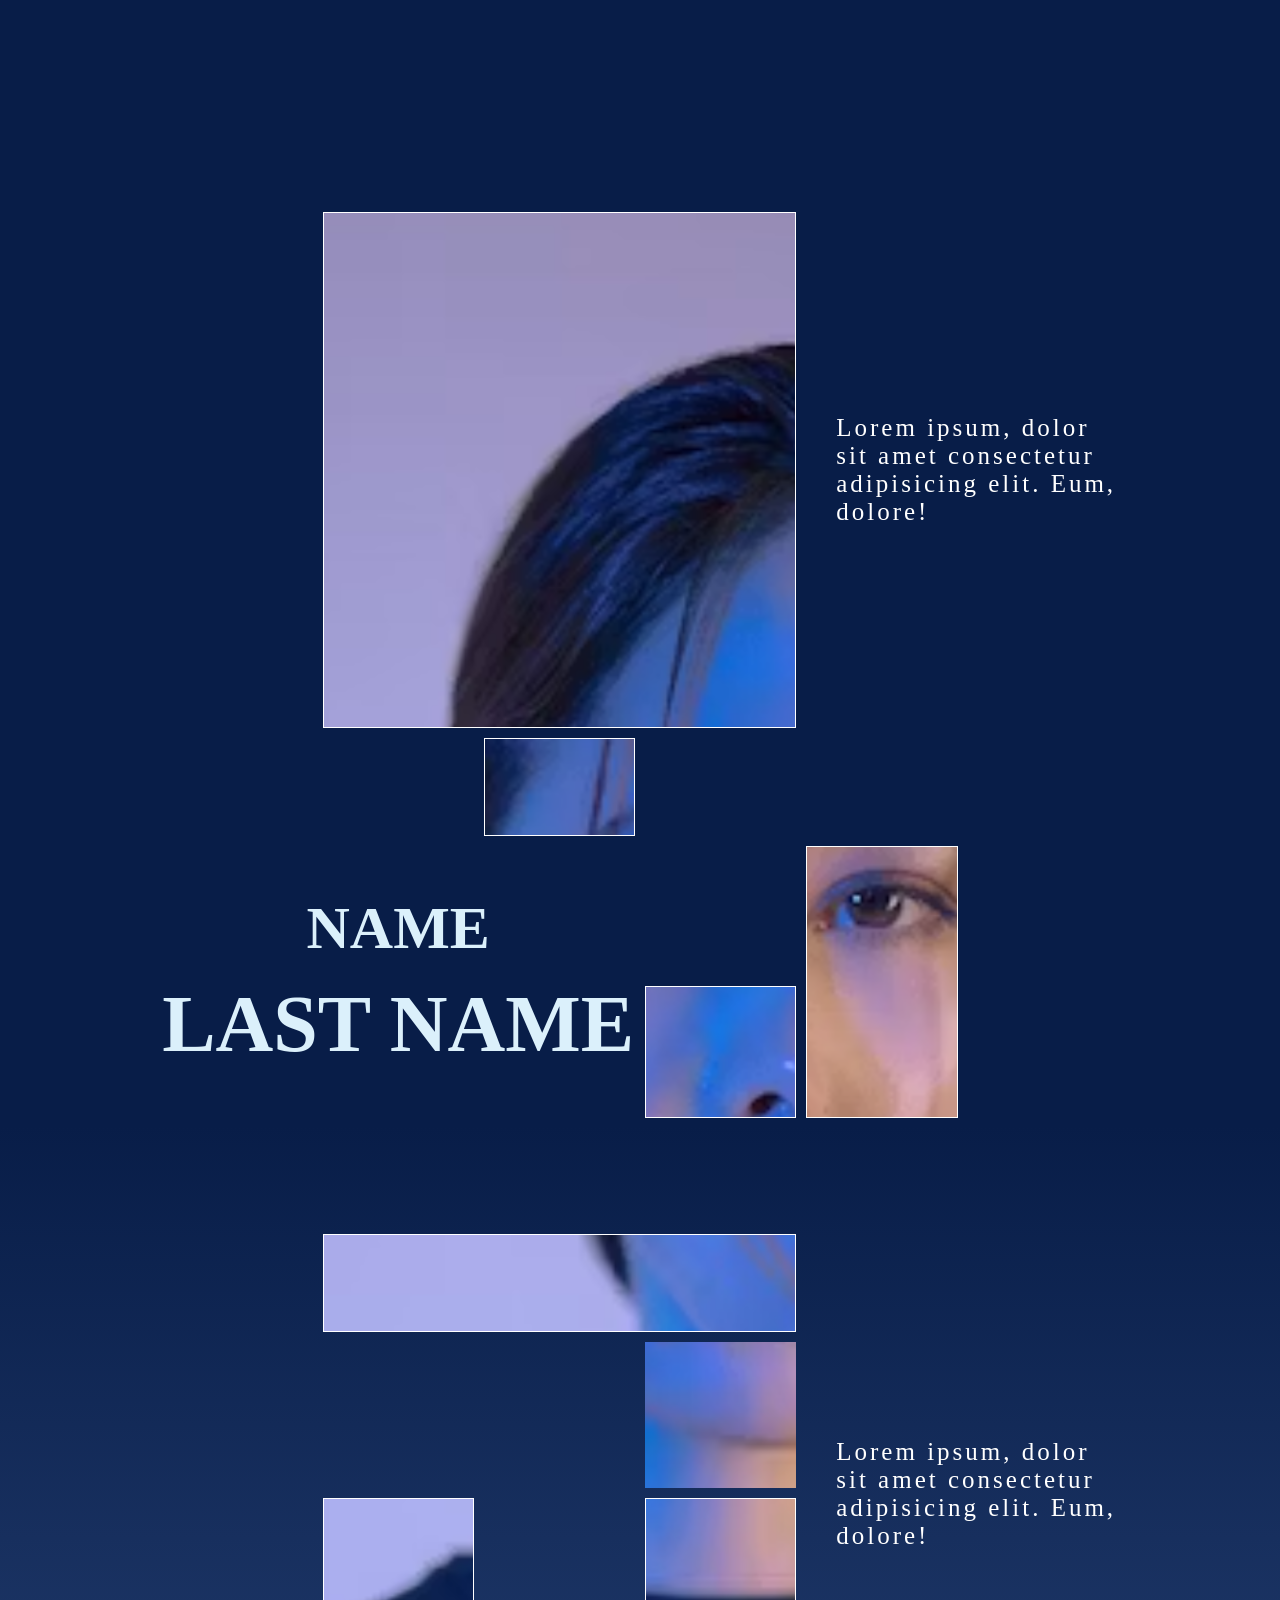
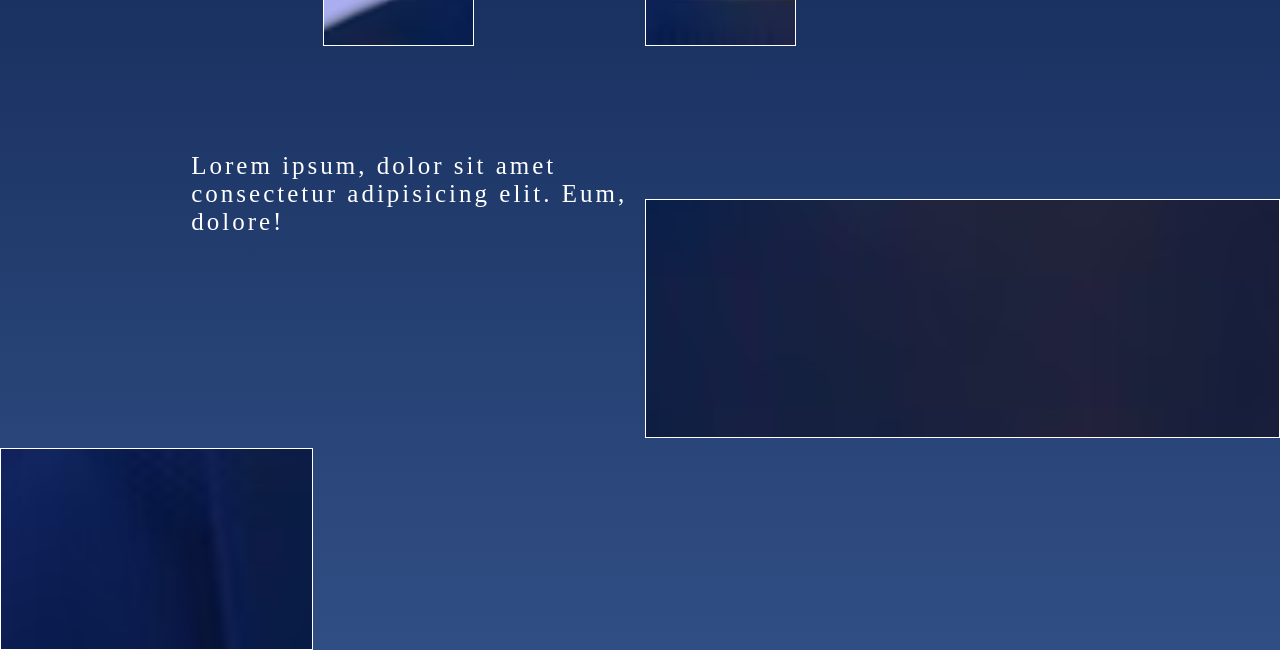
<file: index.html>
<!DOCTYPE html>
<html lang="en">
<head>
    <meta charset="UTF-8">
    <meta name="viewport" content="width=device-width, initial-scale=1.0">
    <title>Document</title>
    <link rel="preconnect" href="https://fonts.googleapis.com">
    <link rel="preconnect" href="https://fonts.gstatic.com" crossorigin>
    <link href="https://fonts.googleapis.com/css2?family=Abril+Fatface&family=Bai+Jamjuree:wght@200&family=Edu+SA+Beginner&family=Quicksand:wght@300&display=swap" rel="stylesheet">
    <style>
        *{
            margin: 0;
            padding: 0;
            box-sizing: border-box;
        }
        .container{
            width: 100%;
            height: 250vh;
            background: linear-gradient(to bottom, rgba(8,29,72,255) 50%, #314e84);
            /* background-image: url(img/photo-1534528741775-53994a69daeb.avif); */
            background-size: cover;
            /* border: 2px solid black; */
            display: grid;
            grid-template-columns: repeat(8, 1fr);
            grid-template-rows: repeat(15, auto);
            gap: 10px;
        }
        .container>div{
            /* border: 1px solid black; */
            display: flex;
            justify-content: center;
            align-items: center;
        }
        .rowname{
            grid-row-end: span 2;
            grid-column-end: span 3;
            display: flex;
            flex-wrap: wrap;
            >*{
                /* border: 2px solid red; */
                width: 100%;
            }
            >h2{
                font-size: 60px;
                text-transform: uppercase;
                color: rgb(219, 240, 251);
                text-align: center;
            }
            >h1{
                text-align: center;
                font-size: 80px;
                text-transform: uppercase;
                color: rgb(219, 240, 251);
                margin-top: -80px;
            }
        }
        .rowchin{
            grid-column-end: span 3;
            background-image: url(img/Screenshot\ 2023-08-09\ 184742.png);
            background-size: cover;
            border: 1px solid white;
            background-position: -20px 0;
        }
        .roweye{
            grid-row-end: span 2;
            background-image: url(img/Screenshot\ 2023-08-09\ 184627.png);
            background-size: cover;
            border: 1px solid white;
        }
        .rowbrow{
            background-image: url(img/Screenshot\ 2023-08-09\ 185701.png);
            background-size: cover;
            border: 1px solid white;
            background-position: -5px 0;
        }
        .rowlip{
            background-image: url(img/Screenshot\ 2023-08-09\ 184801.png);
            background-size: cover;
        }
        .rowhead{
            grid-row: span 4;
            grid-column-end: span 3;
            background-image: url(img/Screenshot\ 2023-08-09\ 184651.png);
            background-size: cover;
            border: 1px solid white;
        }
        .rownose{
            background-image: url(img/Screenshot\ 2023-08-09\ 184721.png);
            background-size: cover;
            border: 1px solid white;
        }
        .prg1{
            grid-row-end: span 2;
            grid-column-end: span 2;
        }
        .prg2{
            grid-row-end: span 2;
            grid-column-end: span 2;
        }
        .prg3{
            grid-row-end: span 2;
            grid-column-end: span 3;
        }
        .rowshirt{
            grid-row-end: span 2;
            grid-column-end: span 4;
            background-image: url(img/Screenshot\ 2023-08-09\ 184856.png);
            background-size: cover;
            border: 1px solid white;
            background-position: -15px 0;
        }
        .rowend{
            grid-row-end: span 2;
            grid-column-end: span 2;
            background-image: url(img/Screenshot\ 2023-08-09\ 184921.png);
            background-size: cover;
            border: 1px solid white;
        }
        .rowtop{
            background-image: url(img/Screenshot\ 2023-08-09\ 184834.png);
            background-size: cover;
            border: 1px solid white;
        }
        .rowneck{
            background-image: url(img/Screenshot\ 2023-08-09\ 184820.png);
            background-size: cover;
            border: 1px solid white;
        }
        .prg1, .prg2, .prg3{
            font-size: 25px;
            color: white;
            padding-left: 30px;
            letter-spacing: 3px;
        }
    </style>
</head>
<body>
    <div class="container">
        <div></div>
        <div></div>
        <div></div>
        <div></div>
        <div></div>
        <div></div>
        <div></div>
        <div></div>
        <div></div>
        <div></div>
        <div></div>
        <div></div>
        <div></div>
        <div></div>
        <div></div>
        <div></div>
        <div></div>
        <div></div>
        <div class="rowhead"></div>
        <div></div>
        <div></div>
        <div></div>
        <div></div>
        <div></div>
        <div class="prg1">
            <p>Lorem ipsum, dolor sit amet consectetur adipisicing elit. Eum, dolore!</p>
        </div>
        <div></div>
        <div></div>
        <div></div>
        <div></div>
        <div></div>
        <div></div>
        <div></div>
        <div></div>
        <div></div>
        <div></div>
        <div></div>
        <div></div>
        <div class="rowbrow"></div>
        <div></div>
        <div></div>
        <div></div>
        <div></div>
        <div></div>
        <div class="rowname">
            <h2>name</h2>
            <h1>last name</h1>
        </div>       
        <div></div>
        <div class="roweye"></div> 
        <div></div>
        <div></div>
        <div></div>
        <div class="rownose"></div>
        <div></div>
        <div></div>
        <div></div>
        <div></div>
        <div></div>
        <div></div>
        <div></div>
        <div></div>
        <div></div>
        <div></div>
        <div></div>
        <div></div>
        <div class="rowchin"></div>
        <div></div>
        <div></div>
        <div></div>
        <div></div>
        <div></div>
        <div></div>
        <div></div>
        <div class="rowlip"></div>
        <div class="prg2">
            <p>Lorem ipsum, dolor sit amet consectetur adipisicing elit. Eum, dolore!</p>
        </div>
        <div></div>
        <div></div>
        <div></div>
        <div class="rowtop"></div>
        <div></div>
        <div class="rowneck"></div>
        <div></div>
        <div></div>
        <div class="prg3">
            <p>Lorem ipsum, dolor sit amet consectetur adipisicing elit. Eum, dolore!</p>
        </div>
        <div></div>
        <div></div>
        <div></div>
        <div></div>
        <div></div>
        <div class="rowshirt"></div>
        <div></div>
        <div></div>
        <div></div>
        <div></div>
        <div class="rowend"></div>
        <div></div>
        <div></div>
        <div></div>
        <div></div>
        <div></div>
        <div></div>
        <div></div>
        <div></div>
        <div></div>
        <div></div>
    </div>
</body>
</html>



<!-- https://codepen.io/andybarefoot/full/wrXvLj -->
</file>
